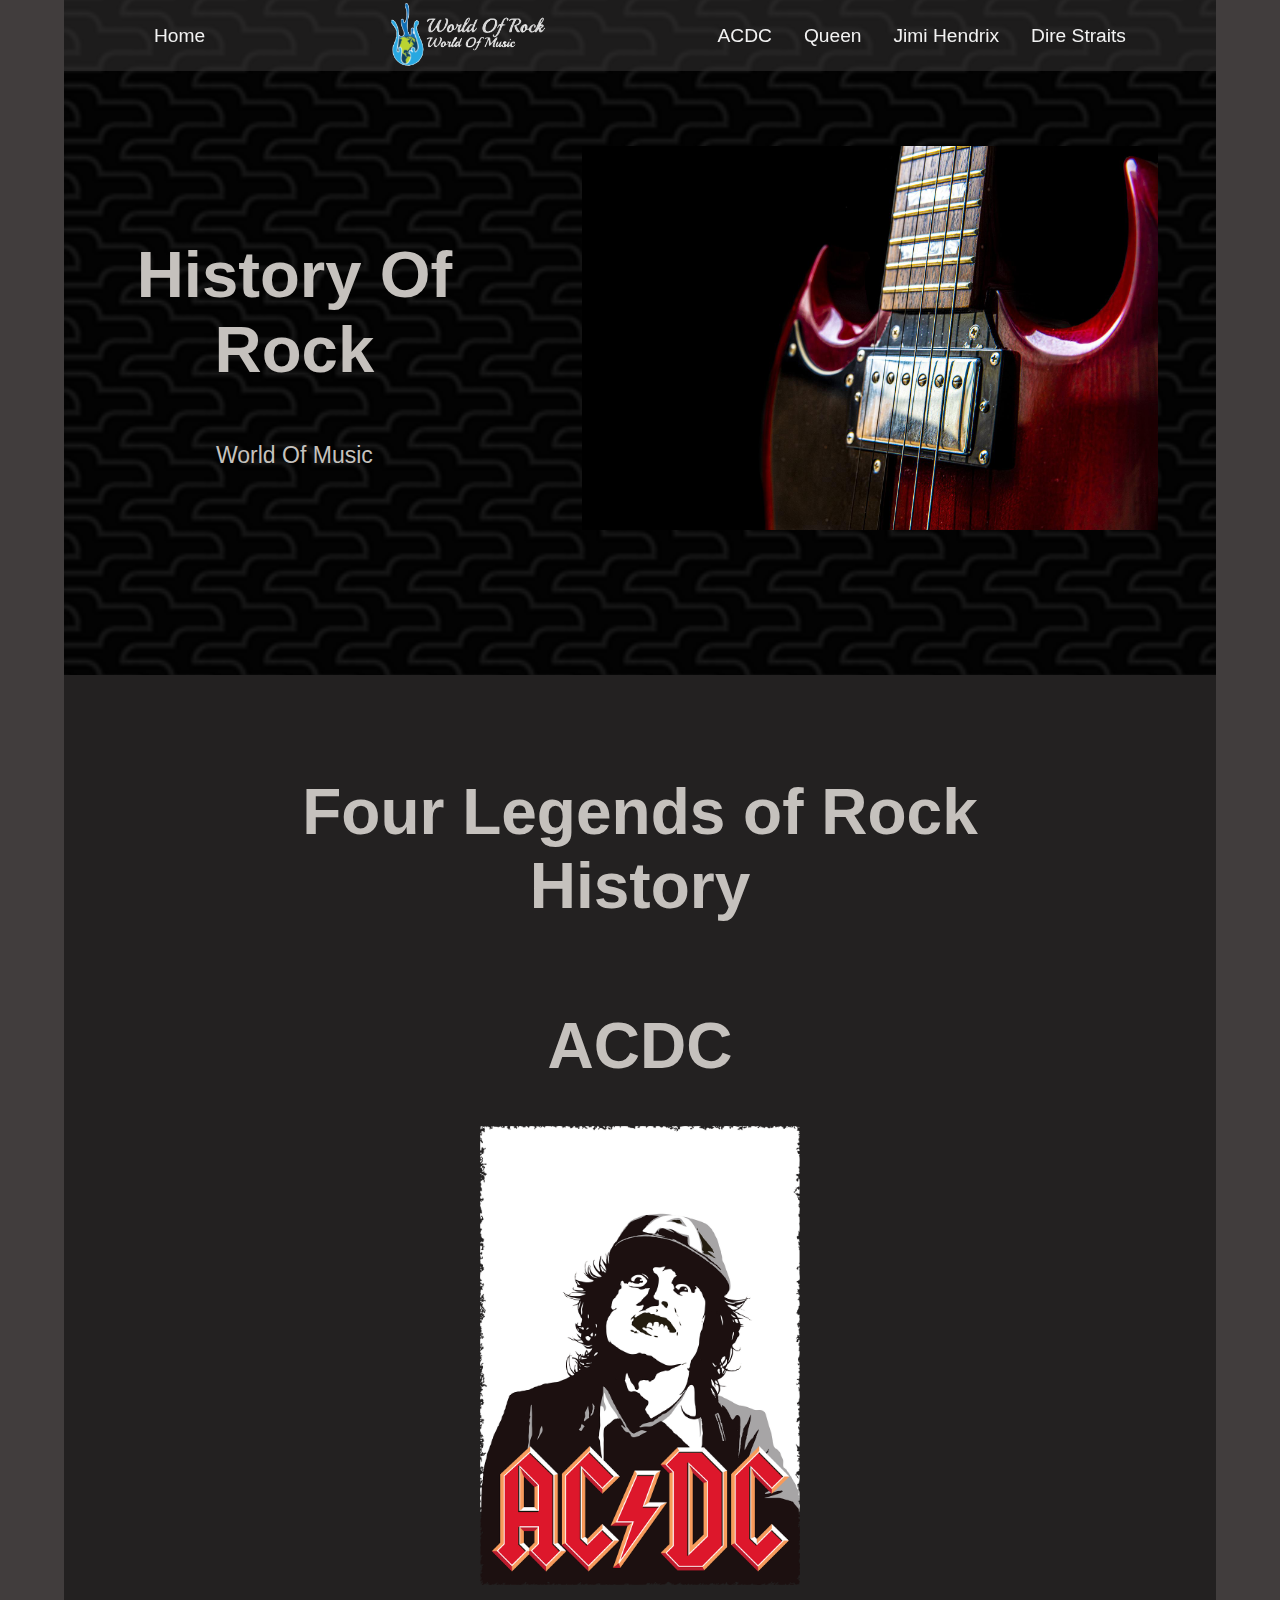
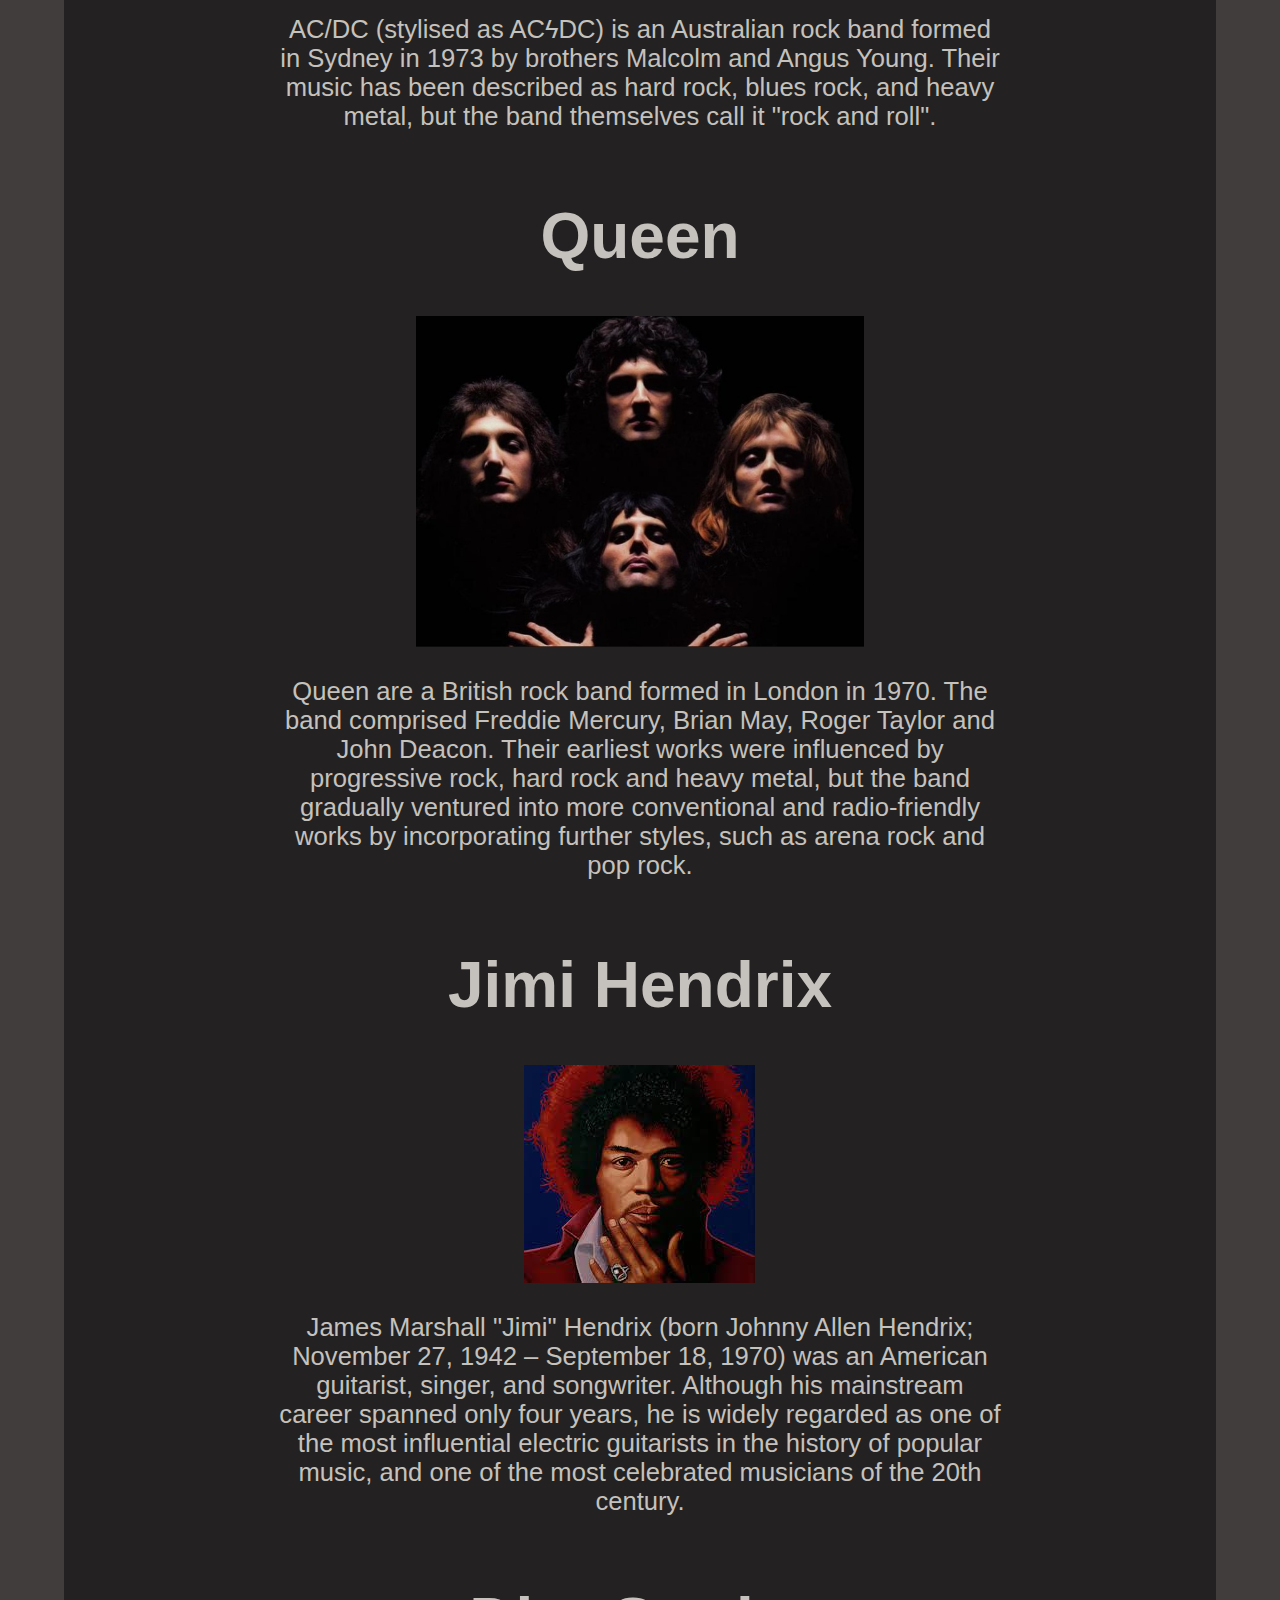
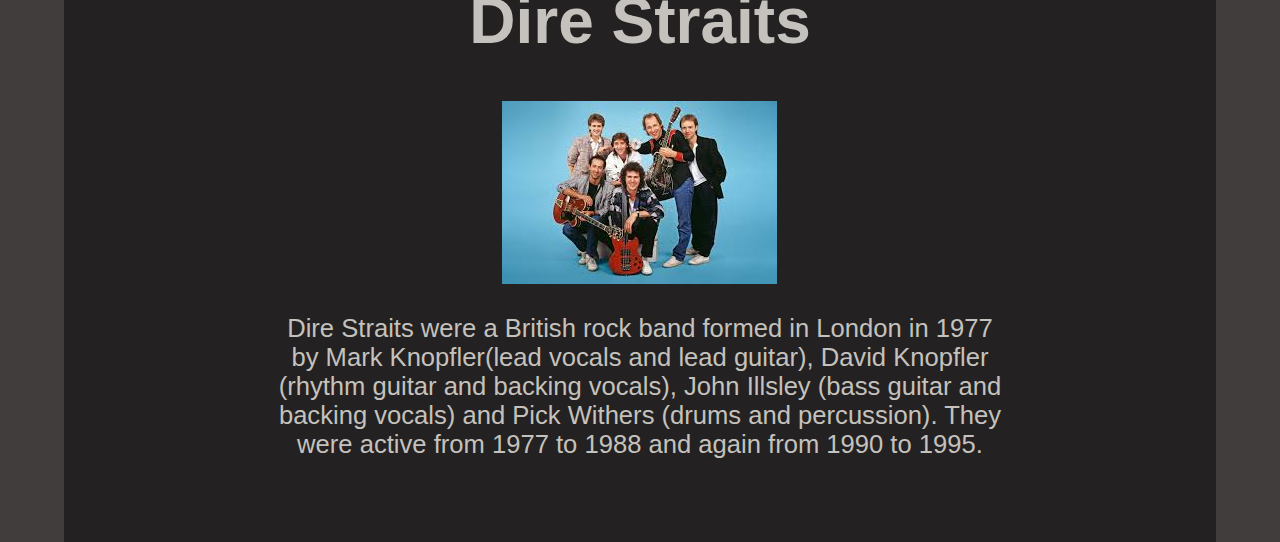
<file: index.html>
<!DOCTYPE html>
<html lang="en">
<head>
    <meta charset="UTF-8">
    <meta http-equiv="X-UA-Compatible" content="IE=edge">
    <meta name="viewport" content="width=device-width, initial-scale=1.0">
    <title>World Of Music</title>
    <link rel="stylesheet" href="style.css">
</head>
<body>
    <nav>
        <div class="options">
            <div class="stay">
                <a href="index.html">Home</a>

            </div>
                <img src="Images/Logo.png" alt="Company Logo" id="logo">
                
            <div class="split">
                <a href="Acdc.html" >ACDC</a>
                <a href="Queen.html" >Queen</a>
                <a href="Jimi.html" >Jimi Hendrix</a>
                <a href="Dire.html" >Dire Straits</a>
            </div>
        </div>
    </nav>
    <div class="hero-image">
        <div class="hero-text">
            <h2>History Of Rock</h2>
            <p>World Of Music</p>
        </div>
 
        <img src="Images/Album-on-page1.jpg" alt="bass on a black background" id="bass">

    </div>

    <div class="splash-grid">
        <h1>Four Legends of Rock History </h1>
        <div class="img1-grid">
     
            <h1>ACDC</h1>
            <img src="Images/ACDC.png" alt="acdc" id="acdc">
            <p class="Text1page">AC/DC (stylised as ACϟDC) is an Australian rock band formed in Sydney in 1973 by brothers Malcolm and Angus Young. Their music has been described as hard rock, blues rock, and heavy metal, but the band themselves call it "rock and roll".</p>
            
        </div>

        <div class="img2-grid"> 
            
            <h1>Queen</h1>
            <img src="Images/queen.jpg" alt="queen" id="queen">
            <p class="Text1page">Queen are a British rock band formed in London in 1970. The band comprised Freddie Mercury, Brian May, Roger Taylor and John Deacon. Their earliest works were influenced by progressive rock, hard rock and heavy metal, but the band gradually ventured into more conventional and radio-friendly works by incorporating further styles, such as arena rock and pop rock.
                </p>
 
        </div>

        <div class="img3-grid">
            <h1>Jimi Hendrix</h1>
            <img src="Images/jimi.jpeg" alt="jimi hendricks" id="jimi">
            <p class="Text1page">James Marshall "Jimi" Hendrix (born Johnny Allen Hendrix; November 27, 1942 – September 18, 1970) was an American guitarist, singer, and songwriter. Although his mainstream career spanned only four years, he is widely regarded as one of the most influential electric guitarists in the history of popular music, and one of the most celebrated musicians of the 20th century.</p>

        </div>

        <div class="img4-grid">
            <h1>Dire Straits</h1>
            <img src="Images/dire.jpeg" alt="dire straits" id="dire" >
            <p class="Text1page">Dire Straits were a British rock band formed in London in 1977 by Mark Knopfler(lead vocals and lead guitar), David Knopfler (rhythm guitar and backing vocals), John Illsley (bass guitar and backing vocals) and Pick Withers (drums and percussion). They were active from 1977 to 1988 and again from 1990 to 1995.</p>
      
        </div>
    </div>
</body>
</html>
</file>
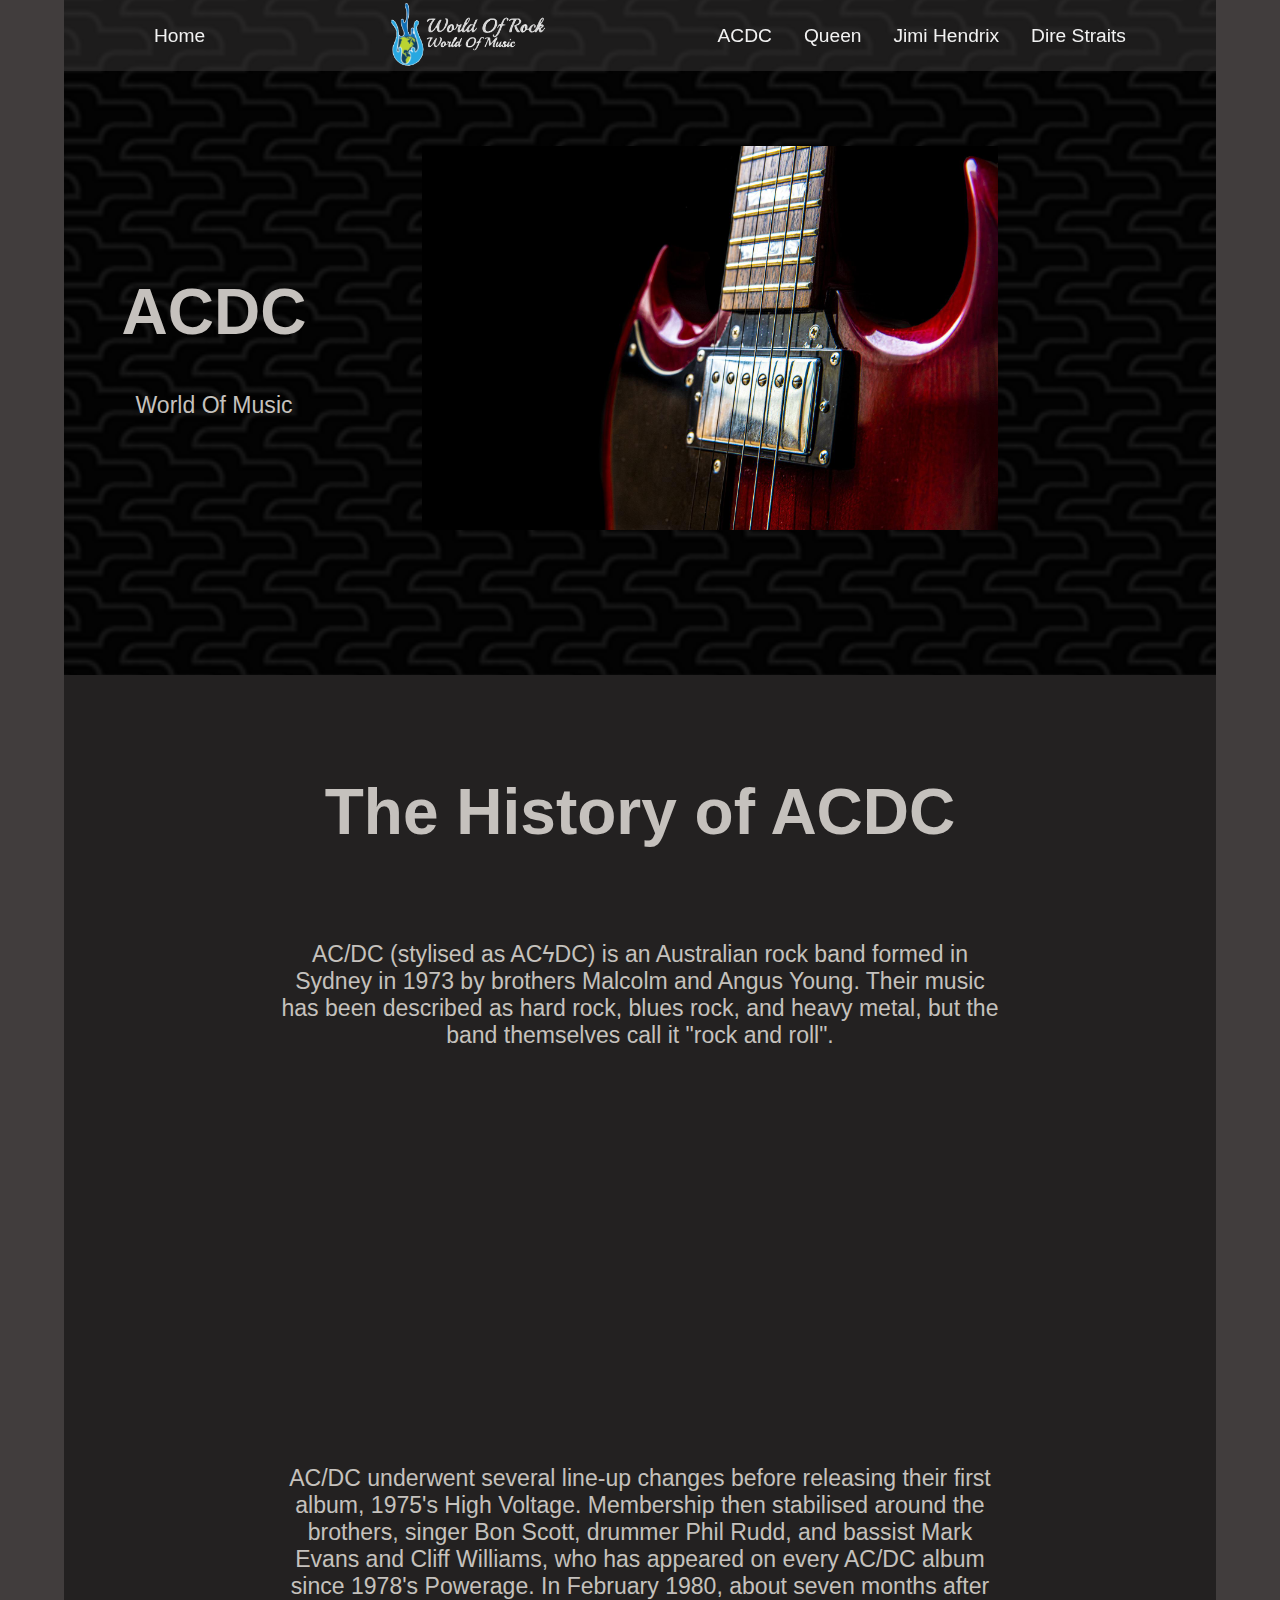
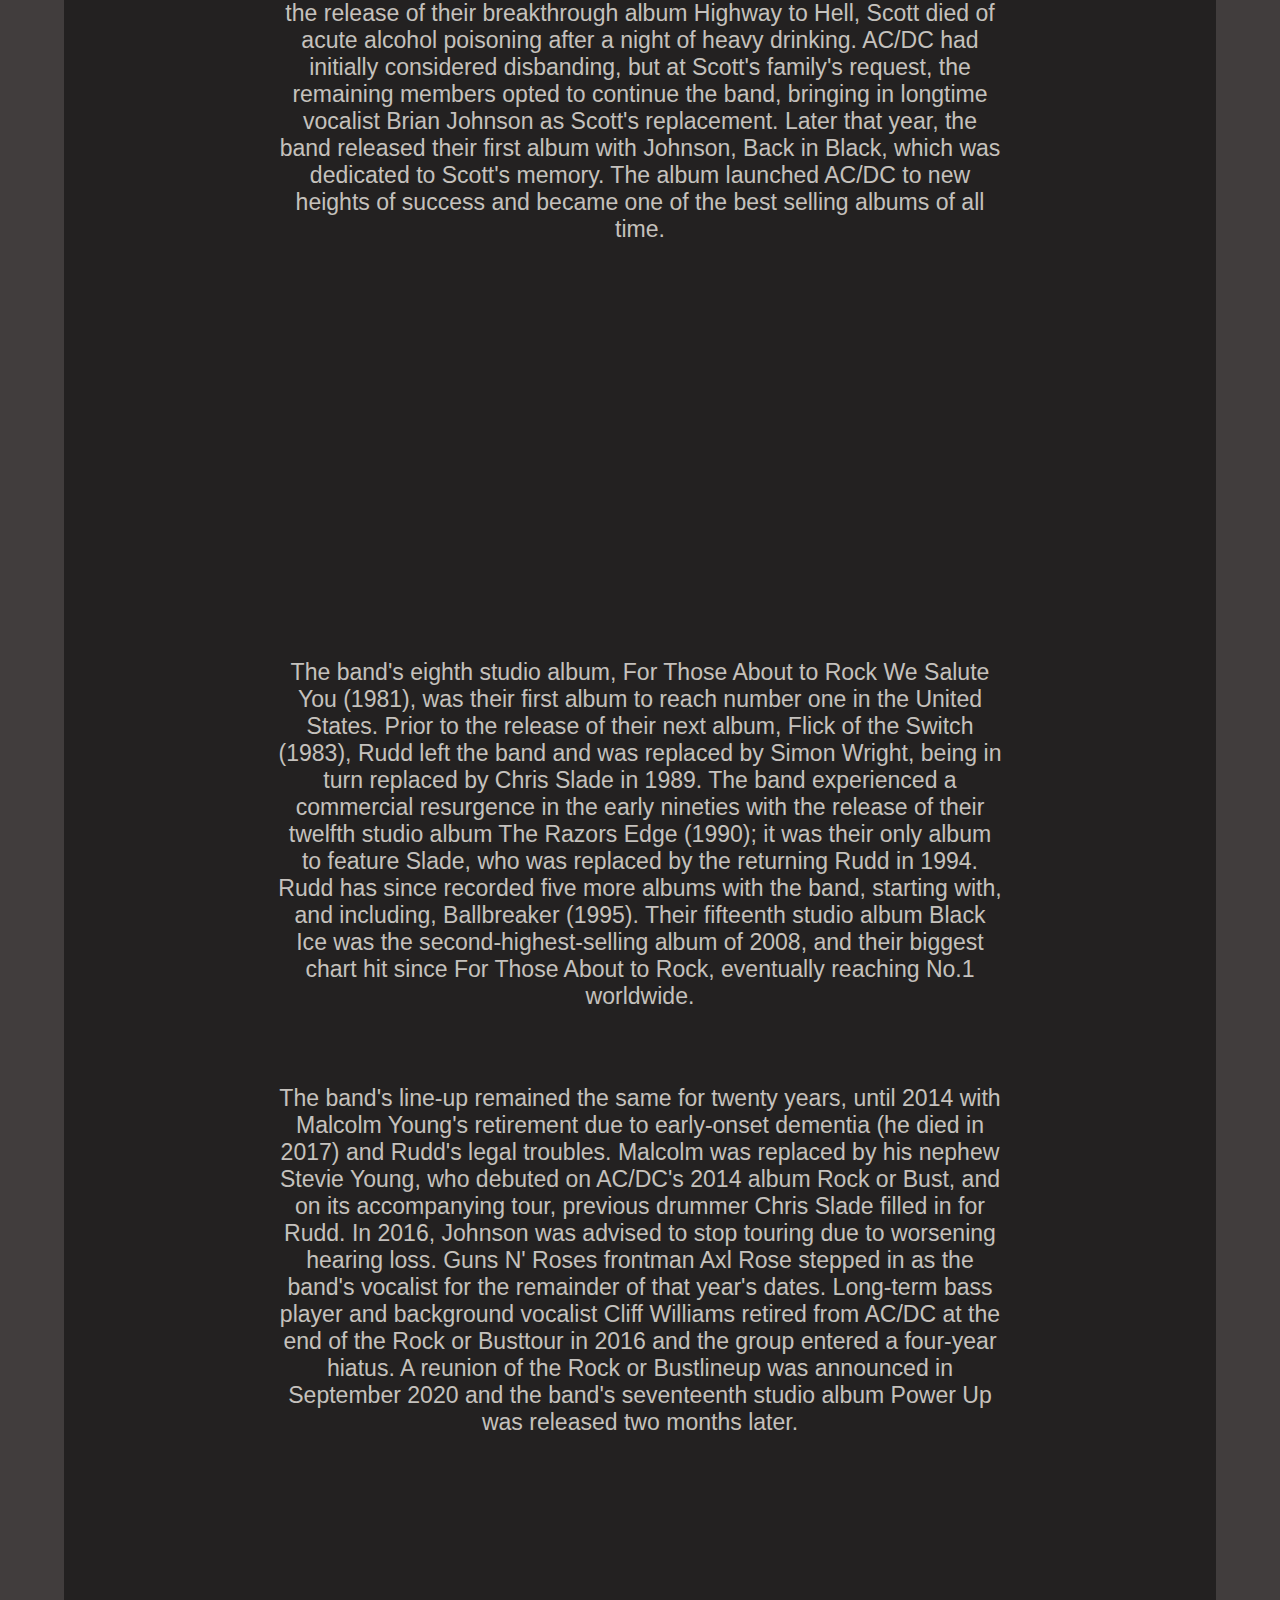
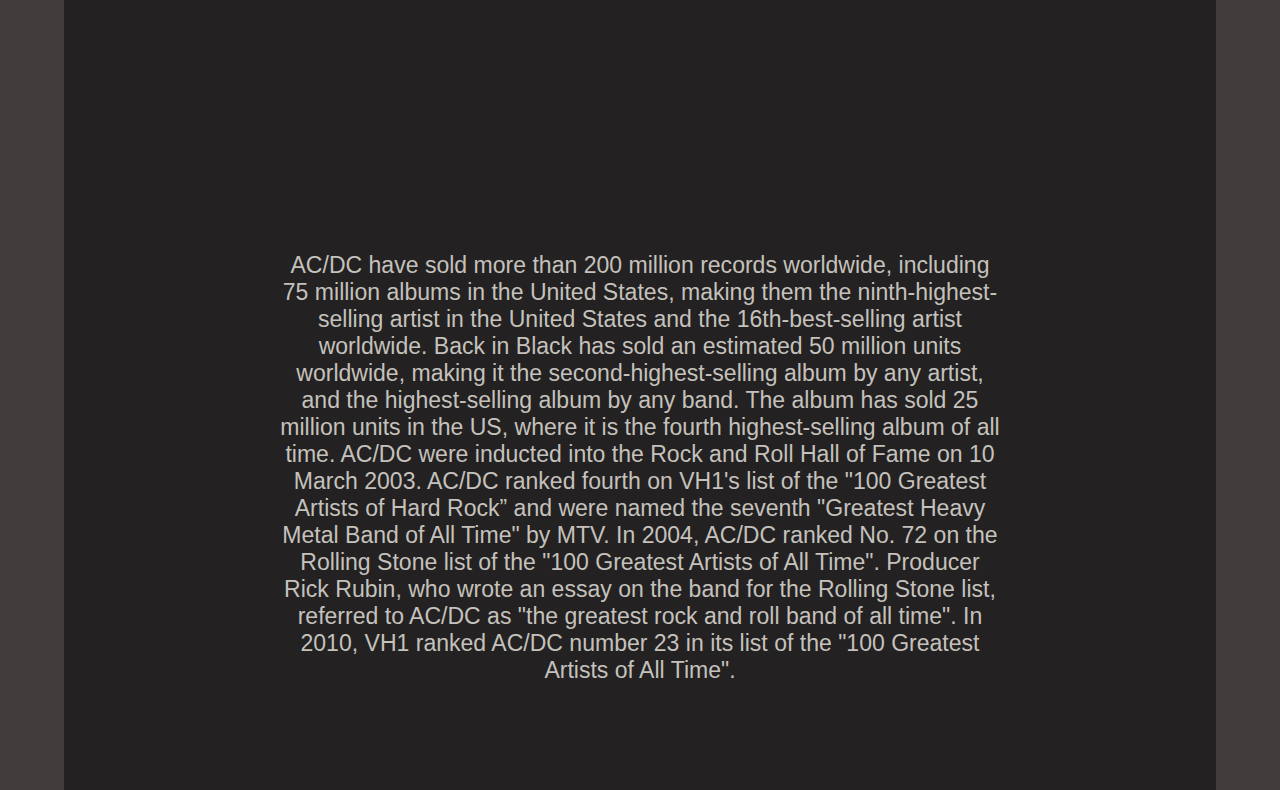
<file: Acdc.html>
<!DOCTYPE html>
<html lang="en">
<head>
    <meta charset="UTF-8">
    <meta http-equiv="X-UA-Compatible" content="IE=edge">
    <meta name="viewport" content="width=`, initial-scale=1.0">
    <title>ACDC</title>
    <link rel="stylesheet" href="style.css">
</head>
<body>
    <nav>
        <div class="options">
            <div class="stay">
                <a href="index.html">Home</a>
            </div>
                <img src="Images/Logo.png" alt="Company Logo" id="logo">
                
            <div class="split">
                <a href="Acdc.html" >ACDC</a>
                <a href="Queen.html" >Queen</a>
                <a href="Jimi.html" >Jimi Hendrix</a>
                <a href="Dire.html" >Dire Straits</a>
            </div>
        </div>
    </nav>
    <div class="hero-image">
        <div class="hero-text">
            <h1>ACDC</h1>
            <p>World Of Music</p>
        </div>
 
        <img src="Images/Album-on-page1.jpg" alt="bass on a black background" id="bass">
    </div>

    <div class="splash-grid-pages">
        <h1>The History of ACDC</h1>
        <div class="grid-acdc">
     
            <p>AC/DC (stylised as ACϟDC) is an Australian rock band formed in Sydney in 1973 by brothers Malcolm and Angus Young. Their music has been described as hard rock, blues rock, and heavy metal, but the band themselves call it "rock and roll".</p>
            <iframe width="560" height="315" src="https://www.youtube.com/embed/Nnjh-zp6pP4" title="YouTube video player" frameborder="0" allow="accelerometer; autoplay; clipboard-write; encrypted-media; gyroscope; picture-in-picture" allowfullscreen></iframe>
            <p >AC/DC underwent several line-up changes before releasing their first album, 1975's High Voltage. Membership then stabilised around the brothers, singer Bon Scott, drummer Phil Rudd, and bassist Mark Evans and Cliff Williams, who has appeared on every AC/DC album since 1978's Powerage. In February 1980, about seven months after the release of their breakthrough album Highway to Hell, Scott died of acute alcohol poisoning after a night of heavy drinking. AC/DC had initially considered disbanding, but at Scott's family's request, the remaining members opted to continue the band, bringing in longtime vocalist Brian Johnson as Scott's replacement. Later that year, the band released their first album with Johnson, Back in Black, which was dedicated to Scott's memory. The album launched AC/DC to new heights of success and became one of the best selling albums of all time.
            </p>
            
            <iframe width="560" height="315" src="https://www.youtube.com/embed/pAgnJDJN4VA" title="YouTube video player" frameborder="0" allow="accelerometer; autoplay; clipboard-write; encrypted-media; gyroscope; picture-in-picture" allowfullscreen></iframe>
            <p>The band's eighth studio album, For Those About to Rock We Salute You (1981), was their first album to reach number one in the United States. Prior to the release of their next album, Flick of the Switch (1983), Rudd left the band and was replaced by Simon Wright, being in turn replaced by Chris Slade in 1989. The band experienced a commercial resurgence in the early nineties with the release of their twelfth studio album The Razors Edge (1990); it was their only album to feature Slade, who was replaced by the returning Rudd in 1994. Rudd has since recorded five more albums with the band, starting with, and including, Ballbreaker (1995). Their fifteenth studio album Black Ice was the second-highest-selling album of 2008, and their biggest chart hit since For Those About to Rock, eventually reaching No.1 worldwide.</p>

            <p>The band's line-up remained the same for twenty years, until 2014 with Malcolm Young's retirement due to early-onset dementia (he died in 2017) and Rudd's legal troubles. Malcolm was replaced by his nephew Stevie Young, who debuted on AC/DC's 2014 album Rock or Bust, and on its accompanying tour, previous drummer Chris Slade filled in for Rudd. In 2016, Johnson was advised to stop touring due to worsening hearing loss. Guns N' Roses frontman Axl Rose stepped in as the band's vocalist for the remainder of that year's dates. Long-term bass player and background vocalist Cliff Williams retired from AC/DC at the end of the Rock or Busttour in 2016 and the group entered a four-year hiatus. A reunion of the Rock or Bustlineup was announced in September 2020 and the band's seventeenth studio album Power Up was released two months later.</p>

            <iframe width="560" height="315" src="https://www.youtube.com/embed/l7-bIFDMSFA" title="YouTube video player" frameborder="0" allow="accelerometer; autoplay; clipboard-write; encrypted-media; gyroscope; picture-in-picture" allowfullscreen></iframe>
            <p>AC/DC have sold more than 200 million records worldwide, including 75 million albums in the United States, making them the ninth-highest-selling artist in the United States and the 16th-best-selling artist worldwide. Back in Black has sold an estimated 50 million units worldwide, making it the second-highest-selling album by any artist, and the highest-selling album by any band. The album has sold 25 million units in the US, where it is the fourth highest-selling album of all time. AC/DC were inducted into the Rock and Roll Hall of Fame on 10 March 2003. AC/DC ranked fourth on VH1's list of the "100 Greatest Artists of Hard Rock” and were named the seventh "Greatest Heavy Metal Band of All Time" by MTV. In 2004, AC/DC ranked No. 72 on the Rolling Stone list of the "100 Greatest Artists of All Time". Producer Rick Rubin, who wrote an essay on the band for the Rolling Stone list, referred to AC/DC as "the greatest rock and roll band of all time". In 2010, VH1 ranked AC/DC number 23 in its list of the "100 Greatest Artists of All Time".
            </p>
      
        </div>
    </div>
</body>
</html>
</file>
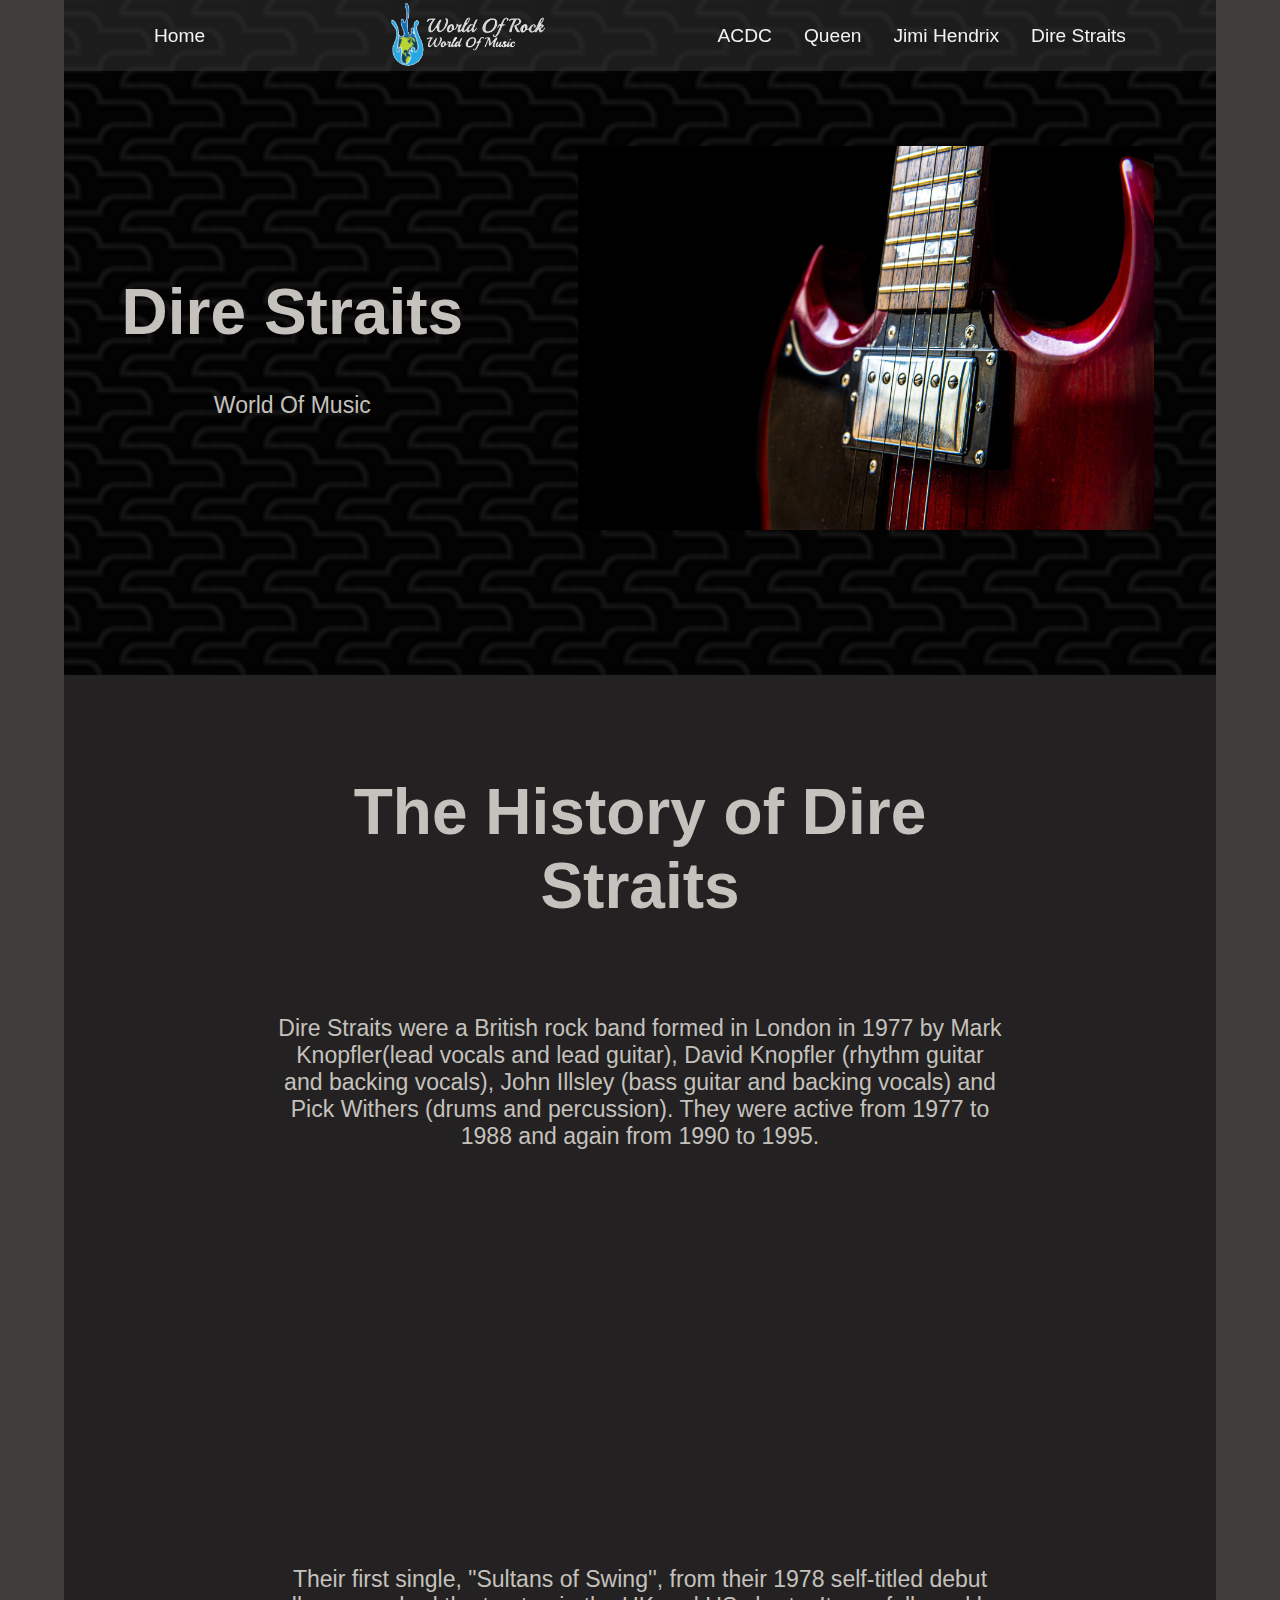
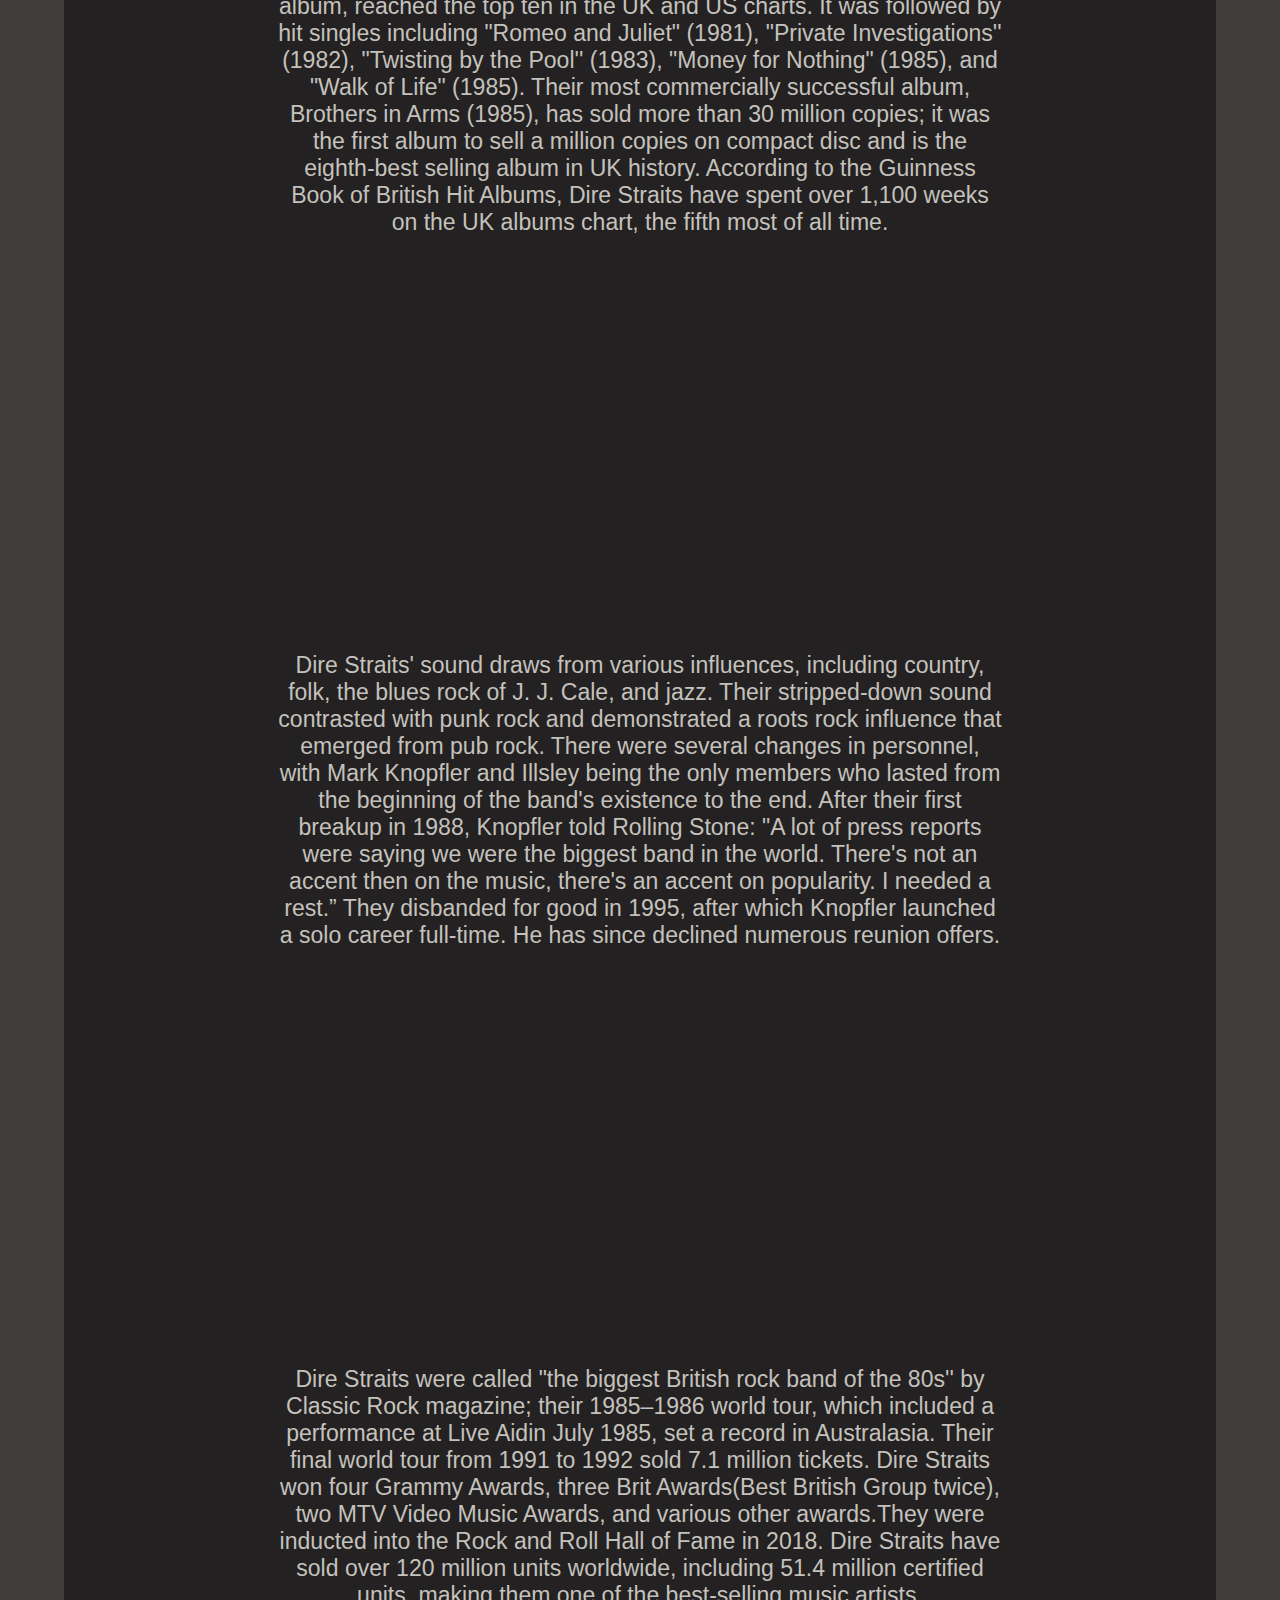
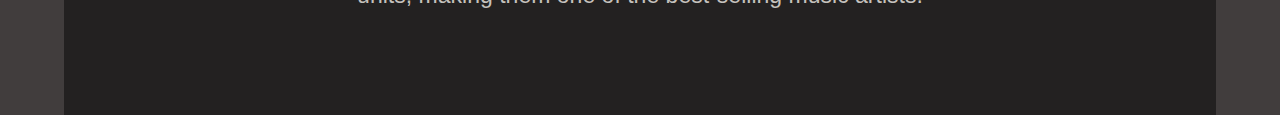
<file: Dire.html>
<!DOCTYPE html>
<html lang="en">
<head>
    <meta charset="UTF-8">
    <meta http-equiv="X-UA-Compatible" content="IE=edge">
    <meta name="viewport" content="width=`, initial-scale=1.0">
    <title>Dire Straits</title>
    <link rel="stylesheet" href="style.css">
</head>
<body>
    <nav>
        <div class="options">
            <div class="stay">
                <a href="index.html">Home</a>
            </div>
                <img src="Images/Logo.png" alt="Company Logo" id="logo">
                
            <div class="split">
                <a href="Acdc.html" >ACDC</a>
                <a href="Queen.html" >Queen</a>
                <a href="Jimi.html" >Jimi Hendrix</a>
                <a href="Dire.html" >Dire Straits</a>
            </div>
        </div>
    </nav>
    <div class="hero-image">
        <div class="hero-text">
            <h1>Dire Straits</h1>
            <p>World Of Music</p>
        </div>
        <img src="Images/Album-on-page1.jpg" alt="bass on a black background" id="bass">
    </div>

    <div class="splash-grid-pages">
        <h1>The History of Dire Straits</h1>
        <div class="img1-grid">
     
            <p>Dire Straits were a British rock band formed in London in 1977 by Mark Knopfler(lead vocals and lead guitar), David Knopfler (rhythm guitar and backing vocals), John Illsley (bass guitar and backing vocals) and Pick Withers (drums and percussion). They were active from 1977 to 1988 and again from 1990 to 1995.</p>
            <iframe width="560" height="315" src="https://www.youtube.com/embed/8_7qkRwcMFc" title="YouTube video player" frameborder="0" allow="accelerometer; autoplay; clipboard-write; encrypted-media; gyroscope; picture-in-picture" allowfullscreen></iframe>
            <p >Their first single, "Sultans of Swing'', from their 1978 self-titled debut album, reached the top ten in the UK and US charts. It was followed by hit singles including "Romeo and Juliet" (1981), "Private Investigations'' (1982), "Twisting by the Pool'' (1983), "Money for Nothing" (1985), and "Walk of Life" (1985). Their most commercially successful album, Brothers in Arms (1985), has sold more than 30 million copies; it was the first album to sell a million copies on compact disc and is the eighth-best selling album in UK history. According to the Guinness Book of British Hit Albums, Dire Straits have spent over 1,100 weeks on the UK albums chart, the fifth most of all time.
            </p>
            
            <iframe width="560" height="315" src="https://www.youtube.com/embed/ugZRzISBrKk?start=6" title="YouTube video player" frameborder="0" allow="accelerometer; autoplay; clipboard-write; encrypted-media; gyroscope; picture-in-picture" allowfullscreen></iframe>
            <p>Dire Straits' sound draws from various influences, including country, folk, the blues rock of J. J. Cale, and jazz. Their stripped-down sound contrasted with punk rock and demonstrated a roots rock influence that emerged from pub rock. There were several changes in personnel, with Mark Knopfler and Illsley being the only members who lasted from the beginning of the band's existence to the end. After their first breakup in 1988, Knopfler told Rolling Stone: "A lot of press reports were saying we were the biggest band in the world. There's not an accent then on the music, there's an accent on popularity. I needed a rest.” They disbanded for good in 1995, after which Knopfler launched a solo career full-time. He has since declined numerous reunion offers.</p>
            
            <iframe width="560" height="315" src="https://www.youtube.com/embed/jhdFe3evXpk" title="YouTube video player" frameborder="0" allow="accelerometer; autoplay; clipboard-write; encrypted-media; gyroscope; picture-in-picture" allowfullscreen></iframe>
            <p>Dire Straits were called "the biggest British rock band of the 80s'' by Classic Rock magazine; their 1985–1986 world tour, which included a performance at Live Aidin July 1985, set a record in Australasia. Their final world tour from 1991 to 1992 sold 7.1 million tickets. Dire Straits won four Grammy Awards, three Brit Awards(Best British Group twice), two MTV Video Music Awards, and various other awards.They were inducted into the Rock and Roll Hall of Fame in 2018. Dire Straits have sold over 120 million units worldwide, including 51.4 million certified units, making them one of the best-selling music artists.</p>  
      
        </div>
    </div>
</body>
</html>
</file>
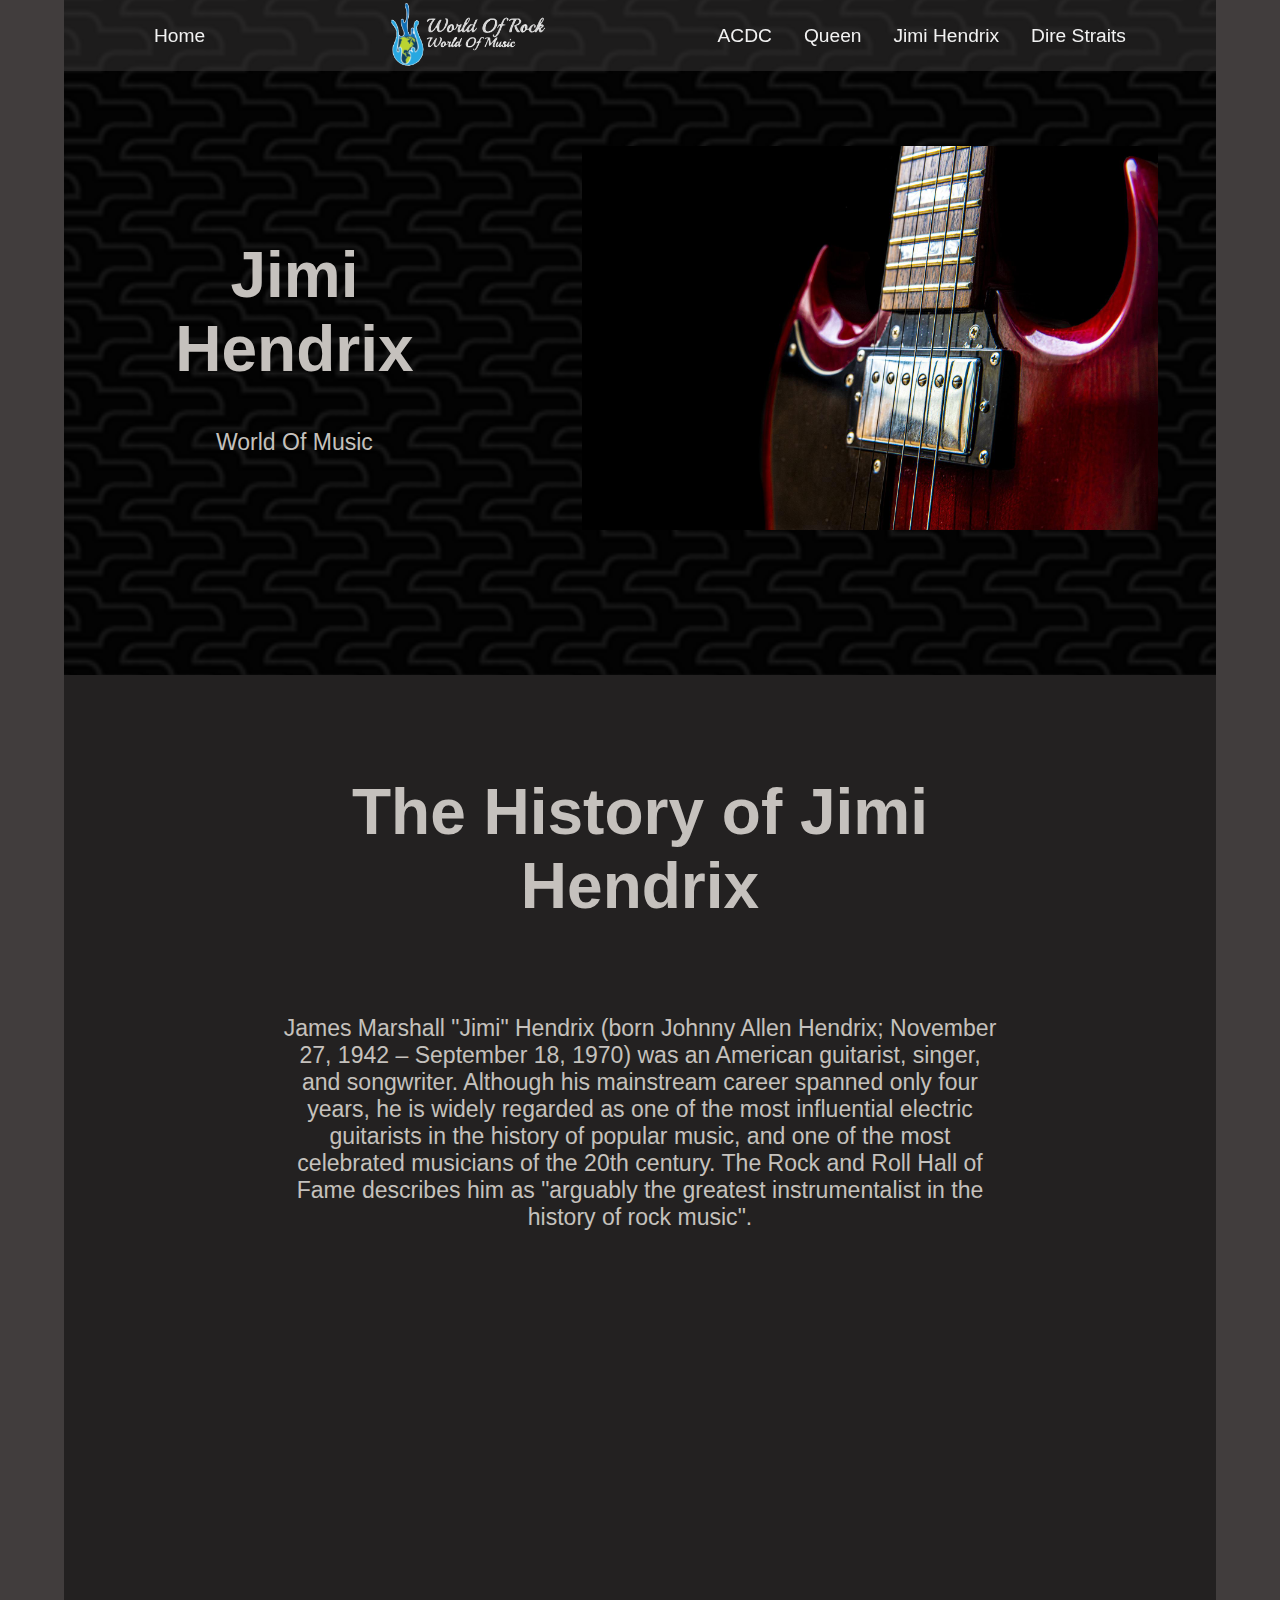
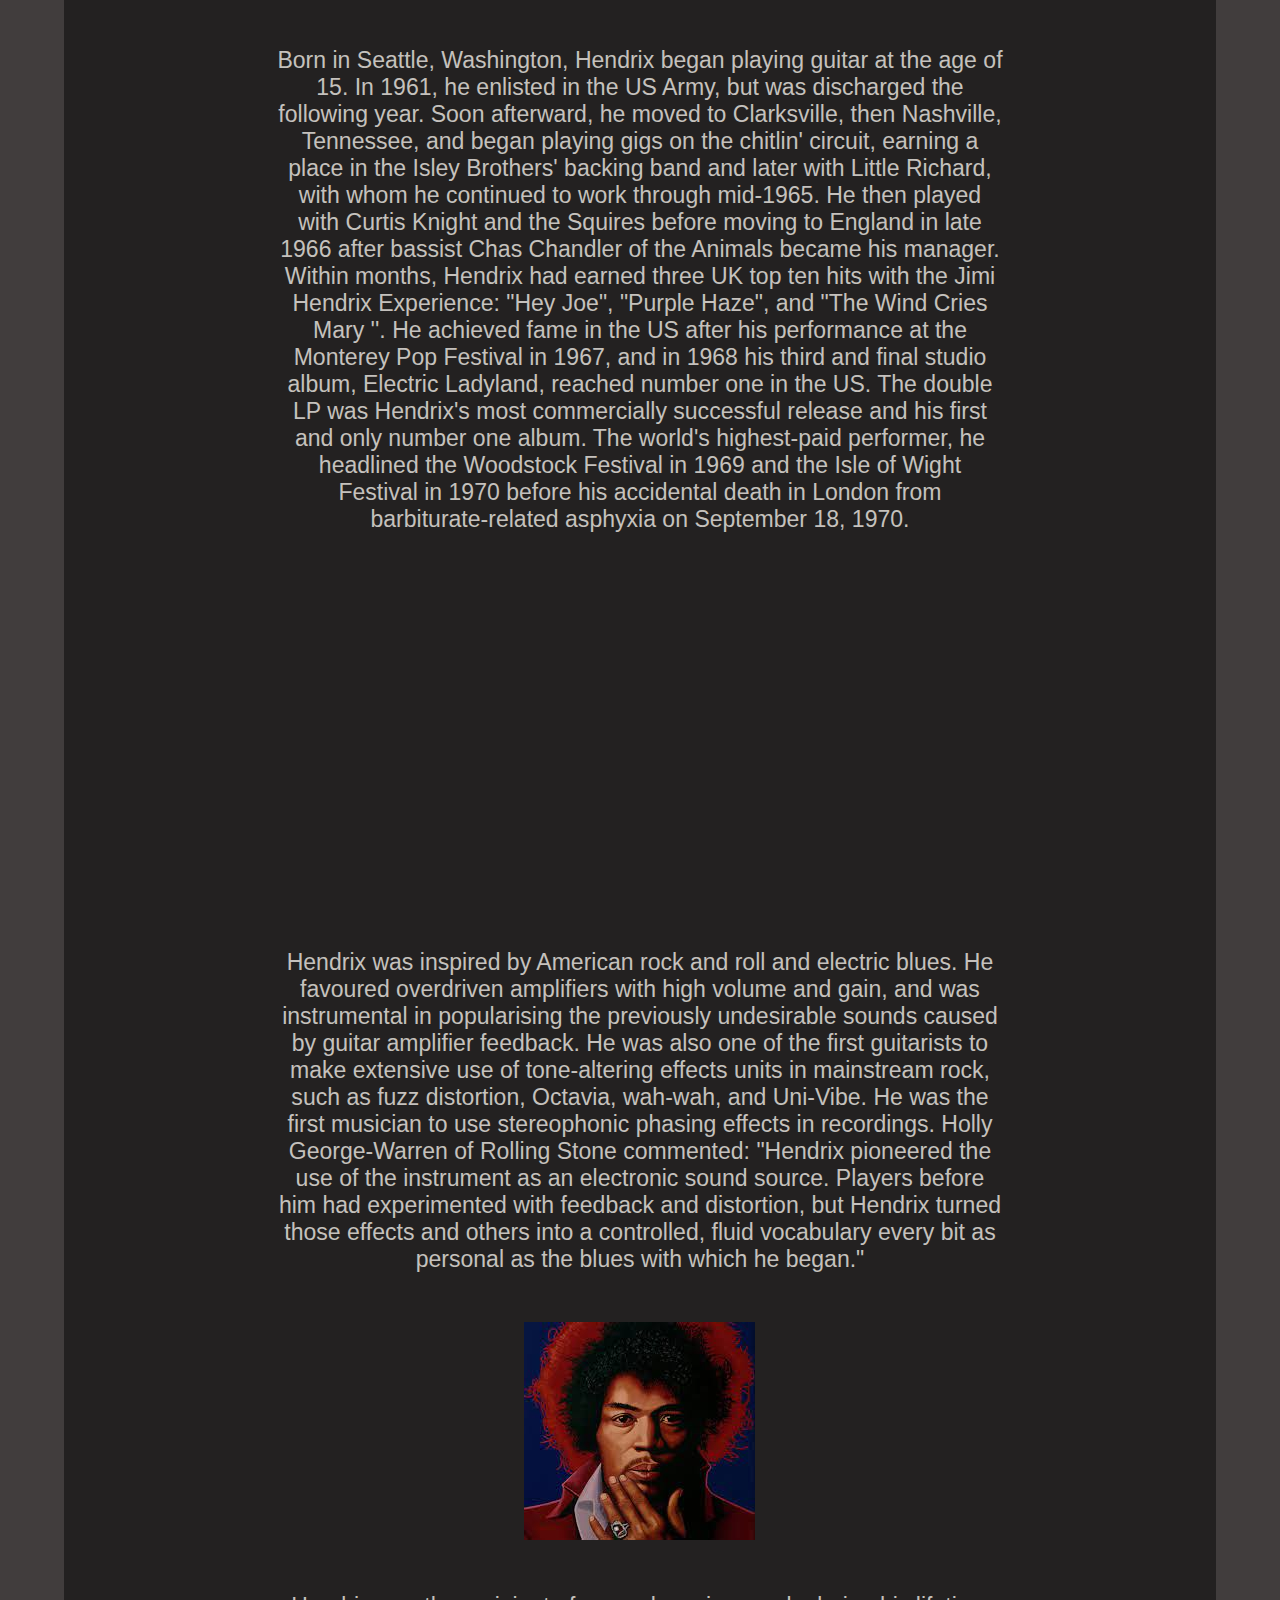
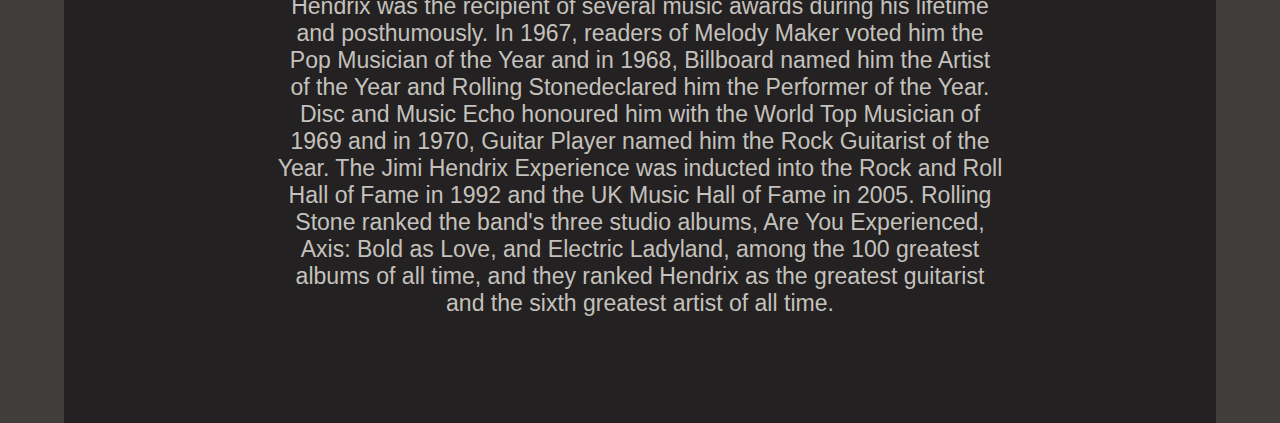
<file: Jimi.html>
<!DOCTYPE html>
<html lang="en">
<head>
    <meta charset="UTF-8">
    <meta http-equiv="X-UA-Compatible" content="IE=edge">
    <meta name="viewport" content="width=`, initial-scale=1.0">
    <title>Jimi Hendrix</title>
    <link rel="stylesheet" href="style.css">
</head>
<body>
    <nav>
        <div class="options">
            <div class="stay">
                <a href="index.html">Home</a>
            </div>
                <img src="Images/Logo.png" alt="Company Logo" id="logo">
                
            <div class="split">
                <a href="Acdc.html" >ACDC</a>
                <a href="Queen.html" >Queen</a>
                <a href="Jimi.html" >Jimi Hendrix</a>
                <a href="Dire.html" >Dire Straits</a>
            </div>
        </div>
    </nav>
    <div class="hero-image">
        <div class="hero-text">
            <h1>Jimi Hendrix</h1>
            <p>World Of Music</p>
        </div>
 
        <img src="Images/Album-on-page1.jpg" alt="bass on a black background" id="bass">

    </div>

    <div class="splash-grid-pages">
        <h1>The History of Jimi Hendrix</h1>
        <div class="img1-grid">
     
            <p>James Marshall "Jimi" Hendrix (born Johnny Allen Hendrix; November 27, 1942 – September 18, 1970) was an American guitarist, singer, and songwriter. Although his mainstream career spanned only four years, he is widely regarded as one of the most influential electric guitarists in the history of popular music, and one of the most celebrated musicians of the 20th century. The Rock and Roll Hall of Fame describes him as "arguably the greatest instrumentalist in the history of rock music".</p>
            <iframe width="560" height="315" src="https://www.youtube.com/embed/TLV4_xaYynY" title="YouTube video player" frameborder="0" allow="accelerometer; autoplay; clipboard-write; encrypted-media; gyroscope; picture-in-picture" allowfullscreen></iframe>
            <p >Born in Seattle, Washington, Hendrix began playing guitar at the age of 15. In 1961, he enlisted in the US Army, but was discharged the following year. Soon afterward, he moved to Clarksville, then Nashville, Tennessee, and began playing gigs on the chitlin' circuit, earning a place in the Isley Brothers' backing band and later with Little Richard, with whom he continued to work through mid-1965. He then played with Curtis Knight and the Squires before moving to England in late 1966 after bassist Chas Chandler of the Animals became his manager. Within months, Hendrix had earned three UK top ten hits with the Jimi Hendrix Experience: "Hey Joe", "Purple Haze", and "The Wind Cries Mary ''. He achieved fame in the US after his performance at the Monterey Pop Festival in 1967, and in 1968 his third and final studio album, Electric Ladyland, reached number one in the US. The double LP was Hendrix's most commercially successful release and his first and only number one album. The world's highest-paid performer, he headlined the Woodstock Festival in 1969 and the Isle of Wight Festival in 1970 before his accidental death in London from barbiturate-related asphyxia on September 18, 1970.
            </p>
            
            <iframe width="560" height="315" src="https://www.youtube.com/embed/TTNpjWZc34E" title="YouTube video player" frameborder="0" allow="accelerometer; autoplay; clipboard-write; encrypted-media; gyroscope; picture-in-picture" allowfullscreen></iframe>
            <p>Hendrix was inspired by American rock and roll and electric blues. He favoured overdriven amplifiers with high volume and gain, and was instrumental in popularising the previously undesirable sounds caused by guitar amplifier feedback. He was also one of the first guitarists to make extensive use of tone-altering effects units in mainstream rock, such as fuzz distortion, Octavia, wah-wah, and Uni-Vibe. He was the first musician to use stereophonic phasing effects in recordings. Holly George-Warren of Rolling Stone commented: "Hendrix pioneered the use of the instrument as an electronic sound source. Players before him had experimented with feedback and distortion, but Hendrix turned those effects and others into a controlled, fluid vocabulary every bit as personal as the blues with which he began."</p>

            <img src="Images/jimi.jpeg" alt="jimi hendricks" id="jimi">
            <p>Hendrix was the recipient of several music awards during his lifetime and posthumously. In 1967, readers of Melody Maker voted him the Pop Musician of the Year and in 1968, Billboard named him the Artist of the Year and Rolling Stonedeclared him the Performer of the Year. Disc and Music Echo honoured him with the World Top Musician of 1969 and in 1970, Guitar Player named him the Rock Guitarist of the Year. The Jimi Hendrix Experience was inducted into the Rock and Roll Hall of Fame in 1992 and the UK Music Hall of Fame in 2005. Rolling Stone ranked the band's three studio albums, Are You Experienced, Axis: Bold as Love, and Electric Ladyland, among the 100 greatest albums of all time, and they ranked Hendrix as the greatest guitarist and the sixth greatest artist of all time.
            </p>
        </div>
    </div>
</body>
</html>
</file>
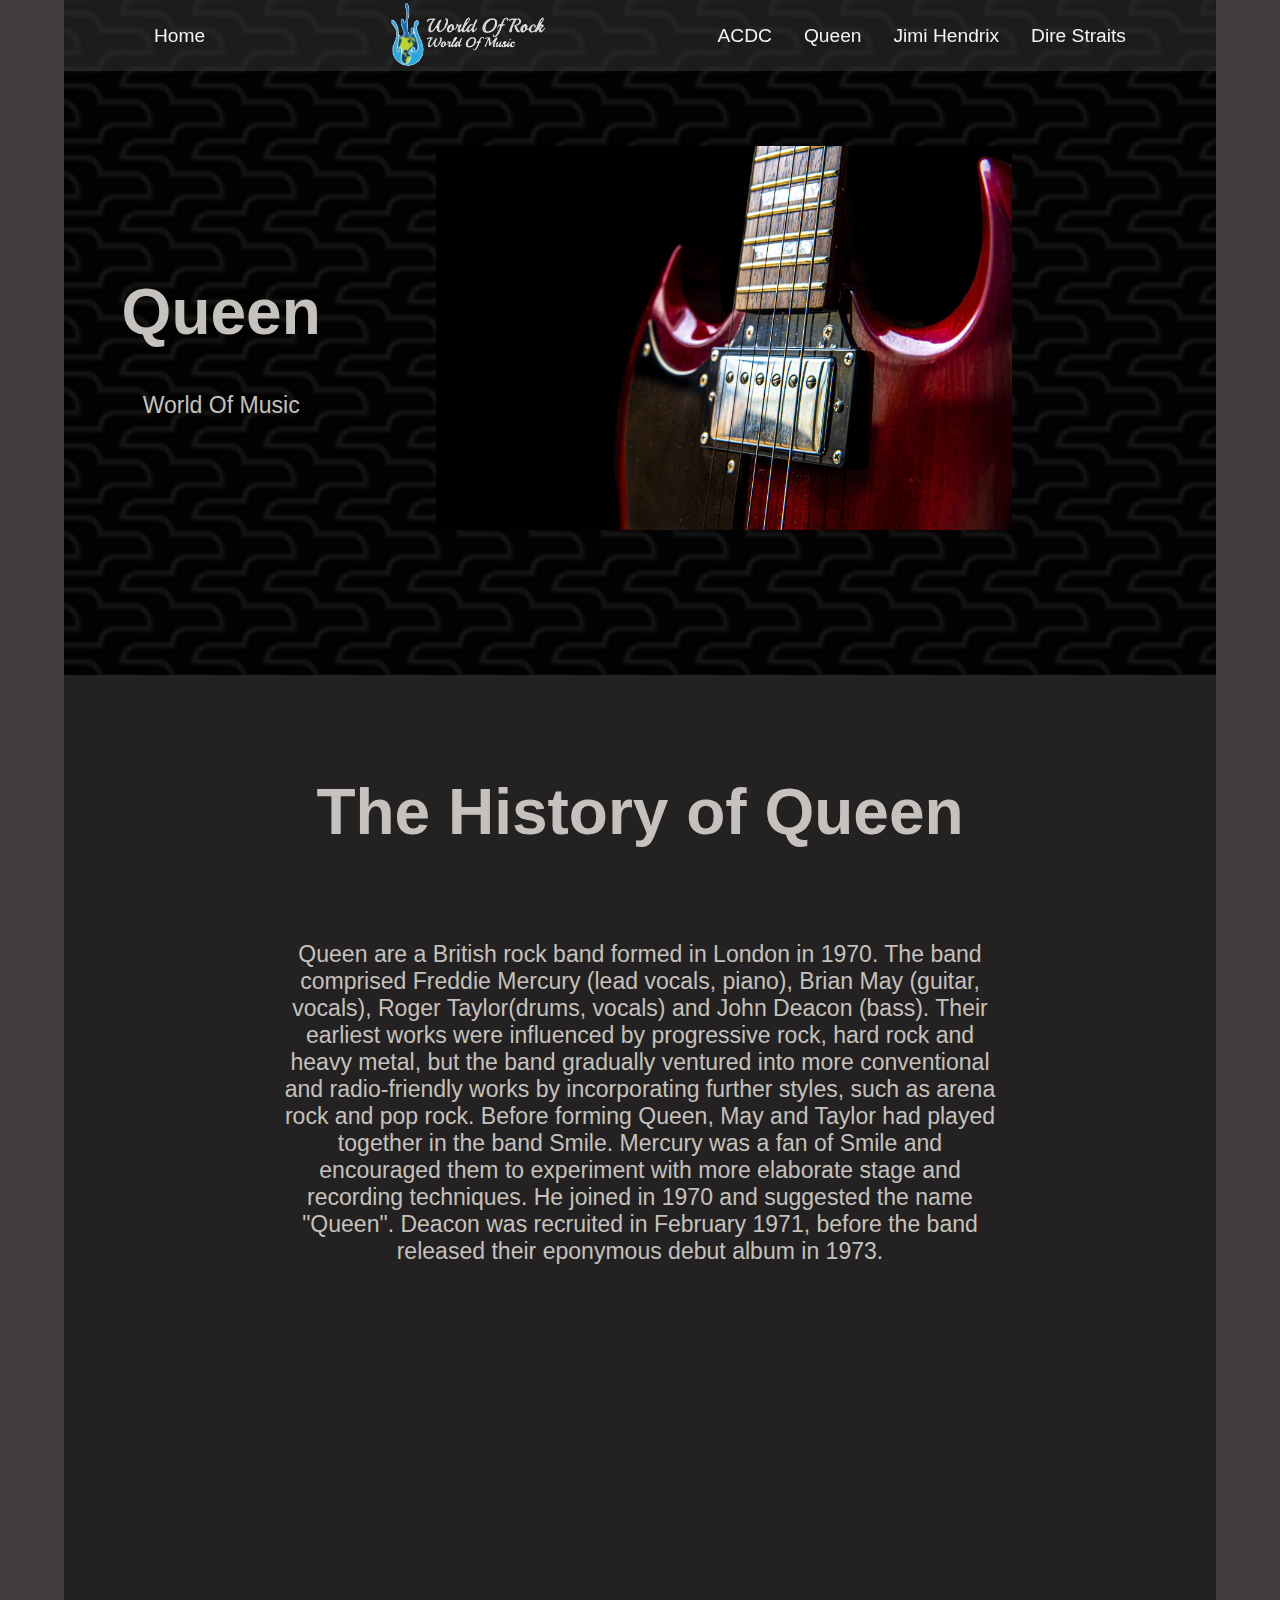
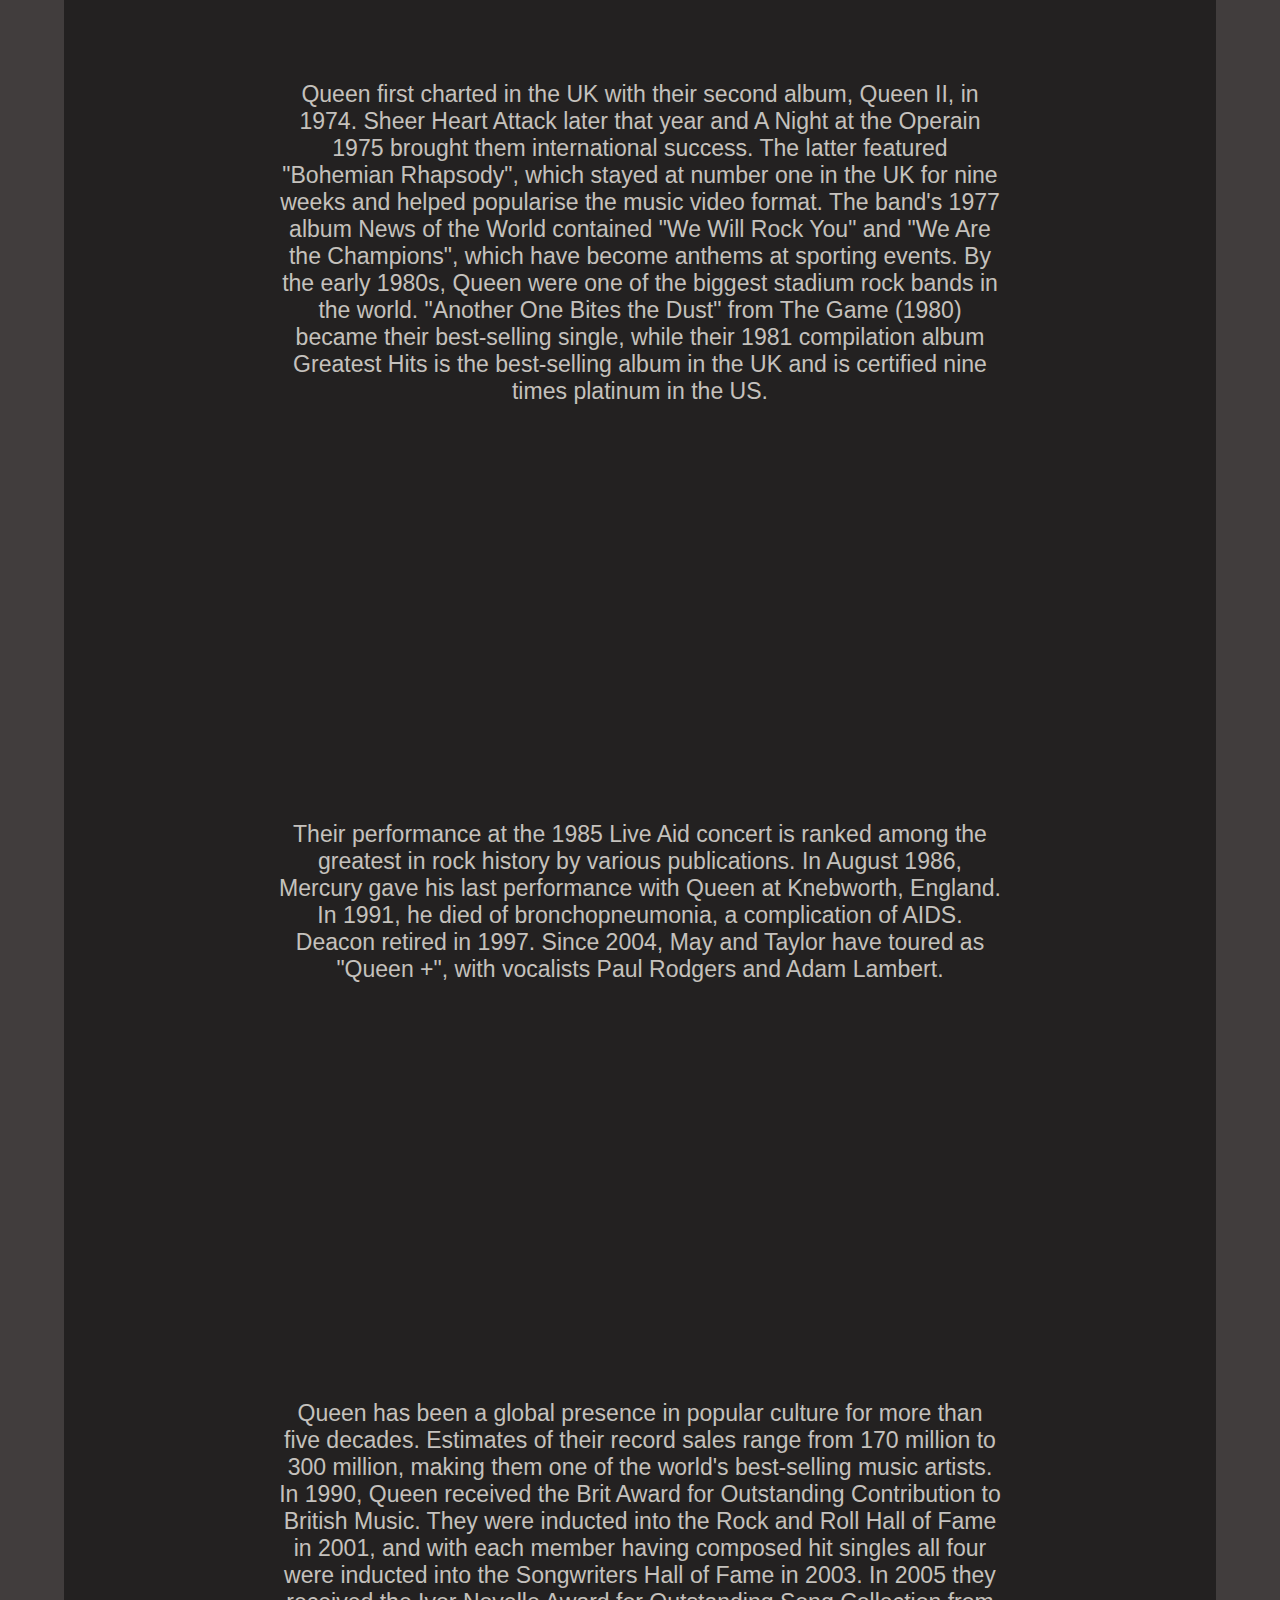
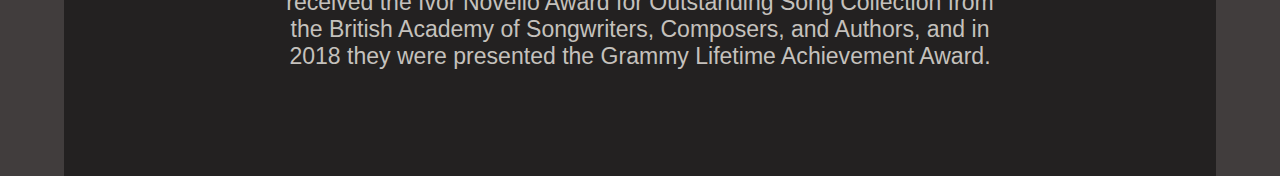
<file: Queen.html>
<!DOCTYPE html>
<html lang="en">
<head>
    <meta charset="UTF-8">
    <meta http-equiv="X-UA-Compatible" content="IE=edge">
    <meta name="viewport" content="width=`, initial-scale=1.0">
    <title>Queen</title>
    <link rel="stylesheet" href="style.css">
</head>
<body>
    <nav>
        <div class="options">
            <div class="stay">
                <a href="index.html">Home</a>
            </div>
                <img src="Images/Logo.png" alt="Company Logo" id="logo">
                
            <div class="split">
                <a href="Acdc.html" >ACDC</a>
                <a href="Queen.html" >Queen</a>
                <a href="Jimi.html" >Jimi Hendrix</a>
                <a href="Dire.html" >Dire Straits</a>
            </div>
        </div>
    </nav>
    <div class="hero-image">
        <div class="hero-text">
            <h1>Queen</h1>
            <p>World Of Music</p>
        </div>
 
        <img src="Images/Album-on-page1.jpg" alt="bass on a black background" id="bass">

    </div>

    <div class="splash-grid-pages">
        <h1>The History of Queen</h1>
        <div class="img1-grid">
     
            <p>Queen are a British rock band formed in London in 1970. The band comprised Freddie Mercury (lead vocals, piano), Brian May (guitar, vocals), Roger Taylor(drums, vocals) and John Deacon (bass). Their earliest works were influenced by progressive rock, hard rock and heavy metal, but the band gradually ventured into more conventional and radio-friendly works by incorporating further styles, such as arena rock and pop rock.
                Before forming Queen, May and Taylor had played together in the band Smile. Mercury was a fan of Smile and encouraged them to experiment with more elaborate stage and recording techniques. He joined in 1970 and suggested the name "Queen". Deacon was recruited in February 1971, before the band released their eponymous debut album in 1973. 
                </p>
            <iframe width="560" height="315" src="https://www.youtube.com/embed/fJ9rUzIMcZQ" title="YouTube video player" frameborder="0" allow="accelerometer; autoplay; clipboard-write; encrypted-media; gyroscope; picture-in-picture" allowfullscreen></iframe>
            <p >Queen first charted in the UK with their second album, Queen II, in 1974. Sheer Heart Attack later that year and A Night at the Operain 1975 brought them international success. The latter featured "Bohemian Rhapsody", which stayed at number one in the UK for nine weeks and helped popularise the music video format.
                The band's 1977 album News of the World contained "We Will Rock You" and "We Are the Champions", which have become anthems at sporting events. By the early 1980s, Queen were one of the biggest stadium rock bands in the world. "Another One Bites the Dust" from The Game (1980) became their best-selling single, while their 1981 compilation album Greatest Hits is the best-selling album in the UK and is certified nine times platinum in the US.
                </p>
            
                <iframe width="560" height="315" src="https://www.youtube.com/embed/04854XqcfCY" title="YouTube video player" frameborder="0" allow="accelerometer; autoplay; clipboard-write; encrypted-media; gyroscope; picture-in-picture" allowfullscreen></iframe>
            <p>
                Their performance at the 1985 Live Aid concert is ranked among the greatest in rock history by various publications. In August 1986, Mercury gave his last performance with Queen at Knebworth, England. In 1991, he died of bronchopneumonia, a complication of AIDS. Deacon retired in 1997. Since 2004, May and Taylor have toured as "Queen +", with vocalists Paul Rodgers and Adam Lambert.
               </p>

            <iframe width="560" height="315" src="https://www.youtube.com/embed/tsvQ0s53XrQ?start=22" title="YouTube video player" frameborder="0" allow="accelerometer; autoplay; clipboard-write; encrypted-media; gyroscope; picture-in-picture" allowfullscreen></iframe>
            <p>Queen has been a global presence in popular culture for more than five decades. Estimates of their record sales range from 170 million to 300 million, making them one of the world's best-selling music artists. In 1990, Queen received the Brit Award for Outstanding Contribution to British Music. They were inducted into the Rock and Roll Hall of Fame in 2001, and with each member having composed hit singles all four were inducted into the Songwriters Hall of Fame in 2003. In 2005 they received the Ivor Novello Award for Outstanding Song Collection from the British Academy of Songwriters, Composers, and Authors, and in 2018 they were presented the Grammy Lifetime Achievement Award.</p>

      
        </div>
    </div>
</body>
</html>
</file>
<file: style.css>
*{
  font-family: 'Lucida Sans', 'Lucida Sans Regular', 'Lucida Grande', 'Lucida Sans Unicode', Geneva, Verdana, sans-serif;
}
body, html {
    height: 100%;
    max-width: 90vw;
   margin: 0 auto;
    background-color: rgb(65, 61, 61);
}



p{
  font-size: 1.8vw;
  color: rgb(197, 193, 189);
}

/* Navagation --------------------------------*/

.options{
    display: flex;
    justify-content: space-around;
    background-color: rgb(56, 53, 53, 0.5);
    align-items: center;
    position: fixed;
    width:90%;
}

.options a {
  color: #f2f2f2 ;
  padding: 14px 16px;
  text-decoration: none;
  font-size: 1.5svw;
}

.split{
  display: flex;
  justify-content: space-around;
}

.options a:hover {
    background-color: #ddd;
    color: black;
  }

#logo{
    margin-left: 1%;
    width: 15%;

  }


/* The Hero Image --------------------------------*/
.hero-image {
  display: flex;

    background-image: url("Images/beanstalk-dark.png");
  height: 100%;
  width: 100%;
  background-position: center;
  background-repeat: no-repeat;
  background-size: cover;
max-height:75%;
}

#bass{
  height: 30vw;
  align-self:center;
  padding:0% 5% 0% 5%;
}

.hero-text {
  align-self: center;
  text-align: center;
  font-size: 3.4vw;
  color: rgb(197, 193, 189);

  padding: 50% 5%;
}
/* Main Grid --------------------------------*/

.splash-grid{
  display: grid;
  grid-template-columns: 70%;
  text-align: center;
  width: 90%;
  justify-content: center;
  background-color: rgb(35, 33, 33);
  margin: 0 auto;
  padding: 5%;
  max-width: 90%;
}

.Text1page{
  font-size: 2vw;
  color: rgb(197, 193, 189);
}

#queen{
width: 35vw;

}

#acdc{
width: 25vw;
}
/* The Info Pages on other 4 pages -------------------*/
.splash-grid-pages{
  display: grid;
  grid-template-columns: 70%;
  text-align: center;
  width: 90%;
  justify-content: center;
  background-color: rgb(35, 33, 33);
  margin: 0 auto;
  padding: 5%;
  max-width: 90%;
}

.splash-grid-pages p{
padding-top: 2vw;
padding-bottom: 2vw;
}

h1{
align-self: center;
text-align: center;
font-size: 5vw;
color: rgb(197, 193, 189);
}

/* Media query for image control in smallest website version -------------------*/

@media screen and (max-width: 750px) {
  .hero-image{
    max-height: 60vw;
  }
}
</file>
